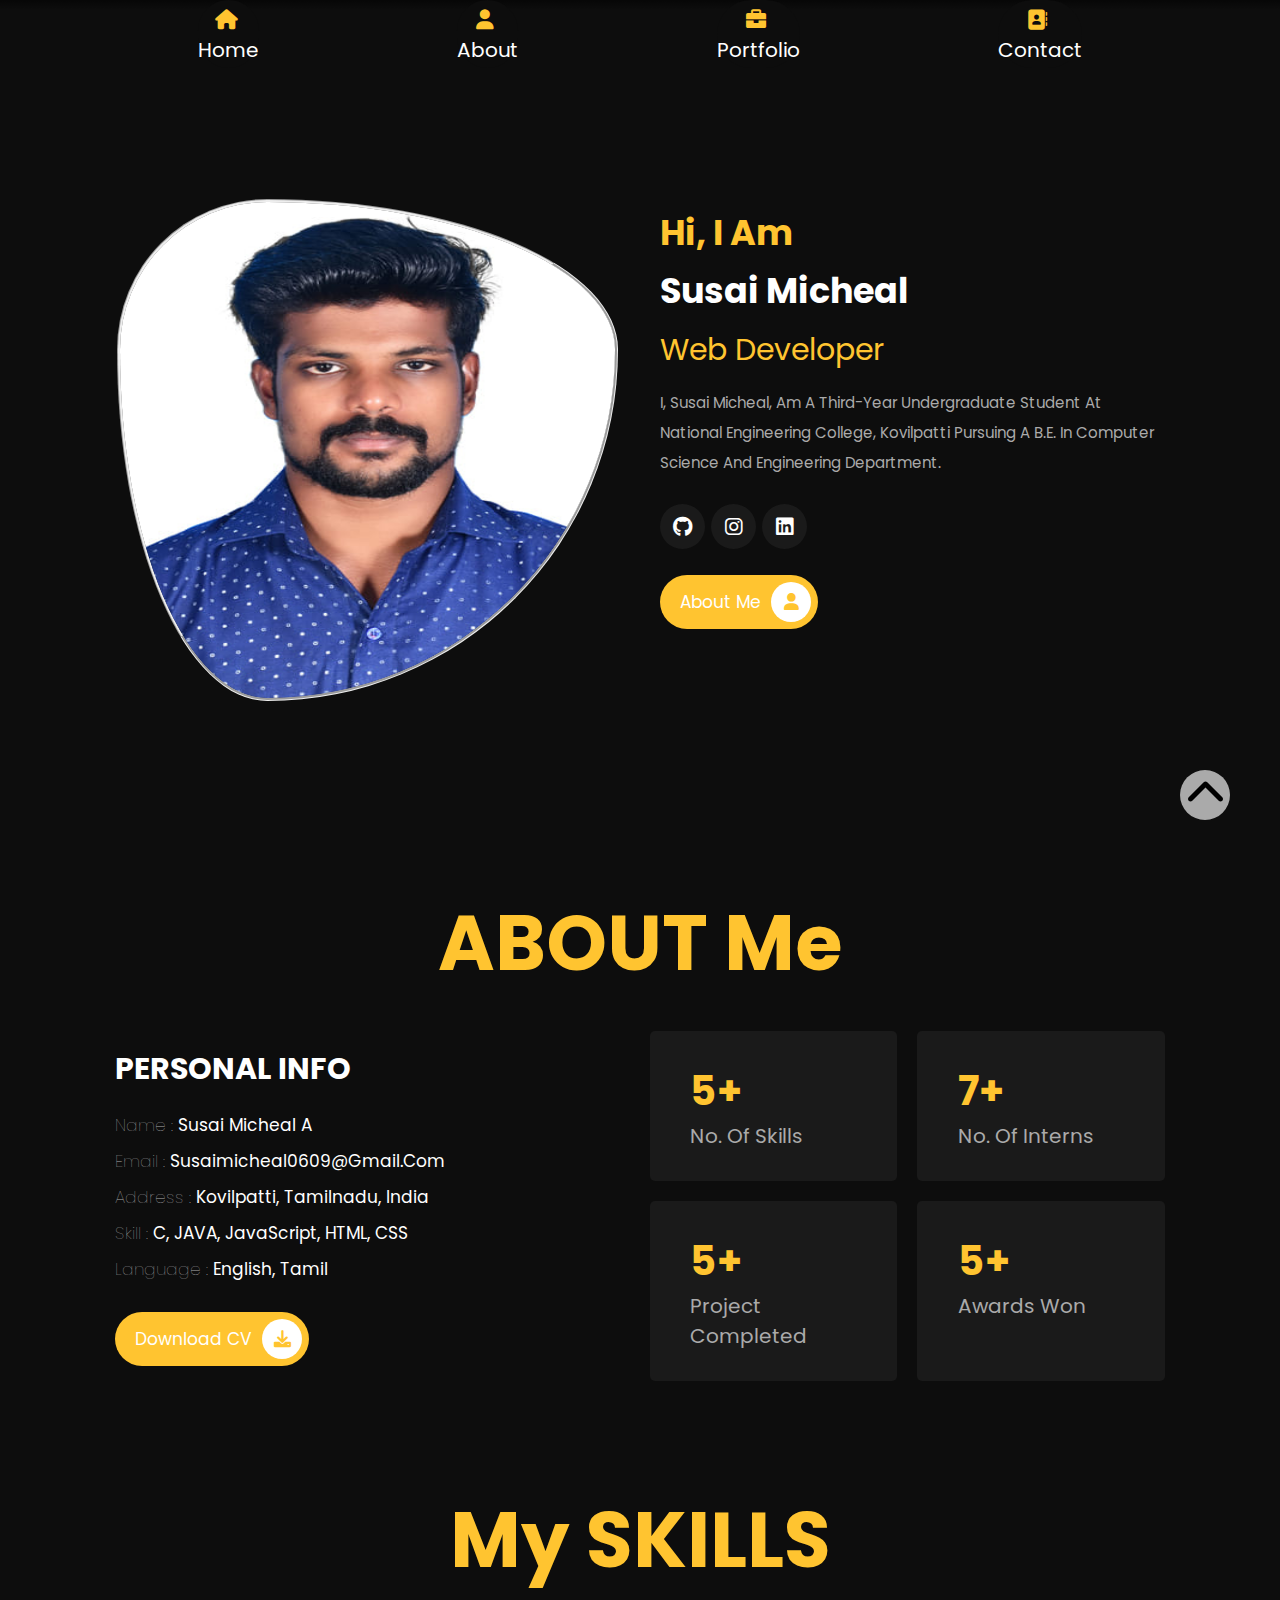
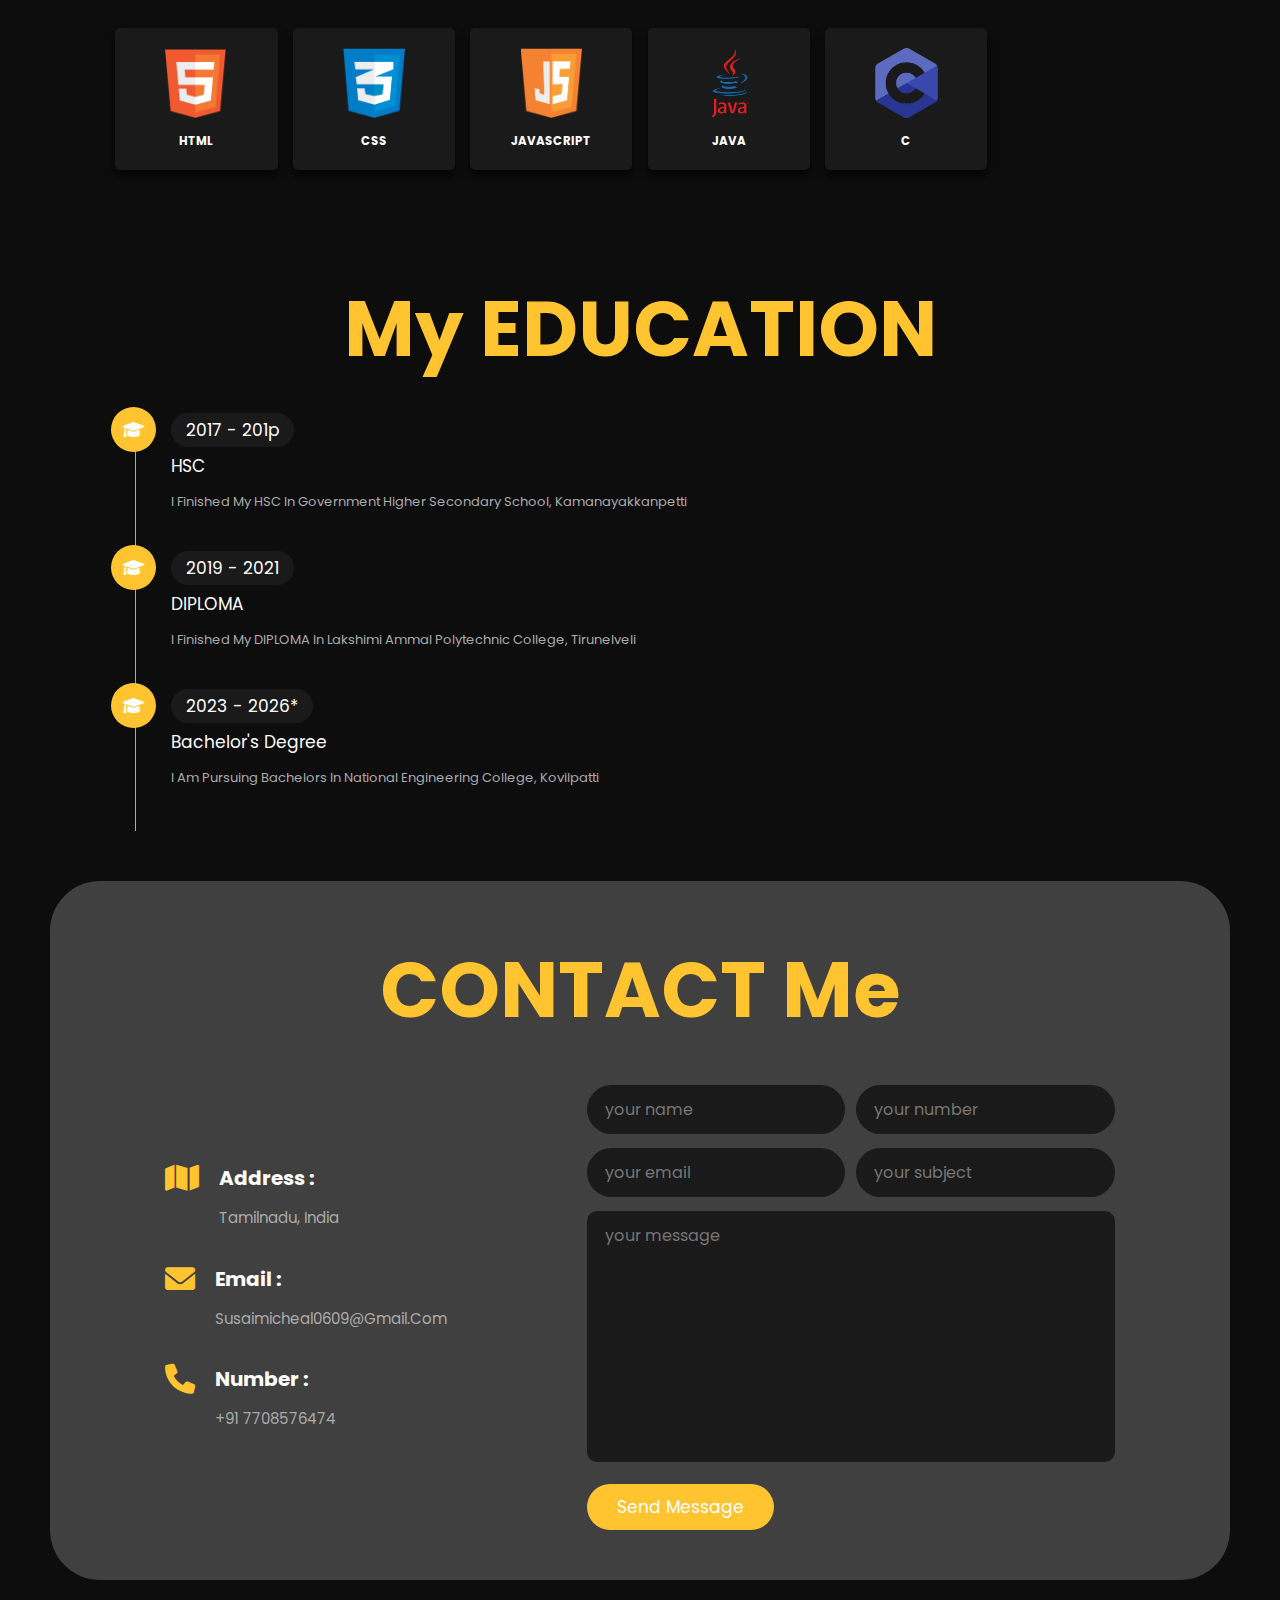
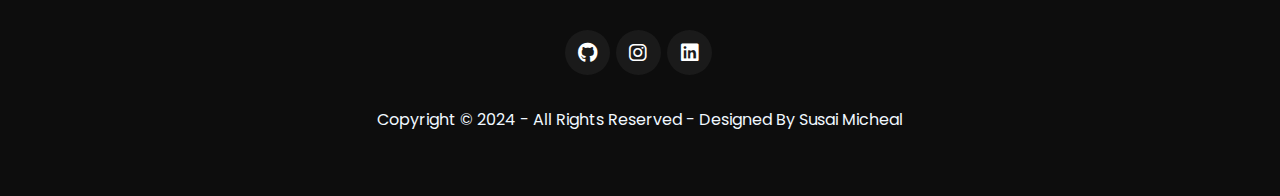
<file: Portfolio/index.html>
<!DOCTYPE html>
<html>
<head>
	<title>Home</title>
	<link rel="stylesheet" type="text/css" href="style.css">
	<link rel="stylesheet"  href="https://cdnjs.cloudflare.com/ajax/libs/font-awesome/6.0.0/css/all.min.css">

</head>
<body>
<section id="home" class="home">
<header>
    <div class="container">
        
        <nav class="navbar">
            <a href="index.html"> <i class="fas fa-home"></i> Home </a>
            <a href="index.html#about"> <i class="fas fa-user"></i> About </a>
            <a href="index.html#portfolio"> <i class="fas fa-briefcase"></i> Portfolio </a>
            <a href="index.html#contact"> <i class="fas fa-address-book"></i> Contact </a>
        </nav>
    </div>
</header>



    <div class="image" style="padding-top: 70px;">
        <img src="me.jpg">
    </div>

    <div class="content">
        <h3 style="color: rgb(255, 196, 48);">Hi, I am </h3>
            <h3> Susai Micheal </h3>
        <span style="color:rgb(255, 196, 48);">Web Developer</span>
        <p>I, Susai Micheal, am a third-year undergraduate student at National Engineering College, Kovilpatti pursuing a B.E. in Computer Science And Engineering Department.
        </p>
        <br>
        <div class="share">
            <!-- <a href="#" target="_blank" class="fab fa-facebook-f"></a> -->
            <a href="https://github.com/Mic0609" target="_blank" class="fab fa-github"></a>
            <!--<a href="https://x.com/J_u_s_t_bleeks?t=n9-_m9t238njREqOeAlshg&s=09" target="_blank" class="fab fa-twitter"></a>-->
            <a href="https://www.instagram.com/susai_mic_0609?utm_source=qr&igsh=MWQxbTdjMTlsYXltNw=="target="_blank" class="fab fa-instagram"></a>
            <a href="https://www.linkedin.com/in/susai-micheal-a-229b38255?utm_source=share&utm_campaign=share_via&utm_content=profile&utm_medium=android_app"target="_blank" class="fab fa-linkedin"></a>
        </div>
        <br>
        <a href="index.html#about" class="btn">About Me<i class="fas fa-user"></i></a>
    </div>
</section>
<section id="about" class="about">
    <h1 class="heading"> About <span>Me</span> </h1>
    <div class="row">
        <div class="info-container">
            <h1>personal info</h1>
            <div class="box-container">

                <div class="box">
                    <h3><span>Name : </span>Susai Micheal A</h3>
                    <h3><span>Email : </span>susaimicheal0609@gmail.com</h3>
                    <h3><span>Address : </span>Kovilpatti, Tamilnadu, India</h3>
                    <h3><span>Skill : </span>C, JAVA, JavaScript, HTML, CSS</h3>
                    <h3><span>Language : </span>English, Tamil</h3>
                </div>

            </div>
            <a href="images/CV.pdf" target="_blank" class="btn">Download CV<i class="fas fa-download"></i></a>
        </div>

        <div class="count-container">

            <div class="box">
                <h3>5+</h3>
                <p>No. of Skills</p>
            </div>

            <div class="box">
                <h3>7+</h3>
                <p>No. of Interns</p>
            </div>

            <div class="box">
                <h3>5+</h3>
                <p>Project Completed</p>
            </div>

            <div class="box">
                <h3>5+</h3>
                <p>Awards Won</p>
            </div>
            
        </div>

    </div>
</section>

<section class="skills">

    <h1 class="heading"><span>my</span> skills</h1>

    <div class="box-container">
        
        <div class="box">
            <a href="https://en.wikipedia.org/wiki/HTML" target="_blank" >
            <img src="images/icon-1.png">
            </a>
            <h3>html</h3>
        </div>

        <div class="box">
            <a href="https://en.wikipedia.org/wiki/CSS" target="_blank" >
            <img src="images/icon-2.png">
            </a>
            <h3>css</h3>
        </div>

        <div class="box">
            <a href="https://en.wikipedia.org/wiki/JavaScript" target="_blank" >
            <img src="images/icon-3.png">
            </a>
            <h3>javascript</h3>
        </div>

        <div class="box">
            <a href="https://en.wikipedia.org/wiki/Java_(programming_language)" target="_blank" >
            <img src="images/java.png">
            </a>
            <h3>Java</h3>
        </div>

        <div class="box">
            <a href="https://en.wikipedia.org/wiki/C_(programming_language)" target="_blank" >
            <img src="images/icon-5.png">
            </a>
            <h3>c</h3>
        </div>

    </div>
</section>

<section class="education">

    <h1 class="heading"><span>my</span> education</h1>

    <div class="box-container" id="testing">
        <div class="box" >
            <i class="fas fa-graduation-cap"></i>
            <span>2017 - 201p</span>
            <h3>HSC</h3>
            <p>I finished my HSC in Government Higher Secondary School, Kamanayakkanpetti</p>
        </div>
        

        <div class="box">
            <i class="fas fa-graduation-cap"></i>
            <span>2019 - 2021</span>
            <h3>DIPLOMA</h3>
            <p>I finished my DIPLOMA in Lakshimi Ammal Polytechnic College, Tirunelveli</p>
        </div>

        <div class="box">
            <i class="fas fa-graduation-cap"></i>
            <span>2023 - 2026*</span>
            <h3>Bachelor's Degree</h3>
            <p>I am pursuing bachelors in National Engineering College, Kovilpatti</p>
        </div>

    </div>
    
</section>
<section  id="contact" class="contact" >
   
    <h1 class="heading"> contact <span>me</span> </h1>
    
    <div class="row">
    
        <div class="info-container">
    
                    <div class="box-container">
    
                <div class="box">
                    <i class="fas fa-map"></i>
                    <div class="info">
                        <h3>address :</h3>
                        <p>Tamilnadu, India</p>
                    </div>
                </div>
    
                <div class="box">
                    <i class="fas fa-envelope"></i>
                    <div class="info">
                        <h3>email :</h3>
                        <p>susaimicheal0609@gmail.com</p>
                    </div>
                </div>
    
                <div class="box">
                    <i class="fas fa-phone"></i>
                    <div class="info">
                        <h3>number :</h3>
                        <p>+91 7708576474</p>
                    </div>
                </div>
    
            </div>
    
        
    
        </div>
    
        <form action="">
    
            <div class="inputBox">
                <input type="text" placeholder="your name">
                <input type="number" placeholder="your number">
            </div>
    
            <div class="inputBox">
                <input type="email" placeholder="your email">
                <input type="text" placeholder="your subject">
            </div>
    
            <textarea name="" placeholder="your message" id="" cols="30" rows="10"></textarea>
    
            <input type="submit" value="send message" class="btn">
    
        </form>
    
    </div>
    </section>
    <footer>
        <div class="share">
            <!-- <a href="#" target="_blank" class="fab fa-facebook-f"></a> -->
            <a href="https://github.com/Mic0609" target="_blank" class="fab fa-github"></a>
            <!--<a href="https://x.com/J_u_s_t_bleeks?t=n9-_m9t238njREqOeAlshg&s=09" target="_blank" class="fab fa-twitter"></a>-->
            <a href="https://www.instagram.com/susai_mic_0609?utm_source=qr&igsh=MWQxbTdjMTlsYXltNw=="target="_blank" class="fab fa-instagram"></a>
            <a href="https://www.linkedin.com/in/susai-micheal-a-229b38255?utm_source=share&utm_campaign=share_via&utm_content=profile&utm_medium=android_app"target="_blank" class="fab fa-linkedin"></a>
        </div>
        <br>
        <br>
        <p style="color: aliceblue; font-size:medium;">Copyright &copy; 2024 - All rights reserved - Designed By Susai Micheal</p>
    </footer>
        <a class="back-to-top" href="#home"><i class="fas fa-chevron-up"></i></a>

</body>
</html>
</file>
<file: Portfolio/style.css>
@import url('https://fonts.googleapis.com/css2?family=Poppins:ital,wght@0,100;0,300;0,500;0,600;0,800;1,200&display=swap');
*{
	font-family: 'Poppins', sans-serif;
	margin: 0;
	padding: 0;
	box-sizing: border-box;
	text-decoration: none;
	outline: none;
	border: none;
	text-transform: capitalize;
}

html{
	font-size: 62.7%;
	overflow-x: hidden;
	scroll-behavior: smooth;
}
html::-webkit-scrollbar{
	width: 1rem;
	scroll-behavior: smooth;
}
html::-webkit-scrollbar-track{
	background: #0d0d0d;
	scroll-behavior: smooth;
}
html::-webkit-scrollbar-thumb{
	background: rgb(48, 165, 255);
    scroll-behavior: smooth;
}

body{
	background: #0d0d0d;
	padding-bottom: 6.4rem;
}
.container {
    width: 100%;
    max-width: 122.5rem;
    margin: 0 auto;
    padding: 0 2.4rem;
}
header {
    width: 100%;
    position: absolute;
    top: 0;
    left: 0;
    z-index: 1;
    background-image: linear-gradient(to bottom,rgba(0,0,0,0.5), transparent);
	padding-bottom: 10px;
}
.navbar{
	position:absolute;
	/* bottom: 0; */
	left: 0;
	right: 0;
	display: flex;
	justify-content: space-evenly;
	z-index: 10000;
	align-items: right;
	border-radius: 40px;

}
.navbar a{
	/* padding: 2rem; */
    padding-bottom: 3px;
    padding-top: 5px;
    font-size: 2rem;
    color: #fff;
    flex-basis: min-content;
    background: #0d0d0d;
    /* flex: 0.3; */
    text-align: center;
    transition: .2s linear;
    border-radius: 40px;

	
}
.navbar a i{
	color:  rgb(255, 196, 48);;
	padding-right:.5rem ;
	border-radius: 40px;
}
.navbar a:hover{
	/* background:  rgb(132, 245, 245);; */
	text-shadow: #aaa;
	transition: 1.5s;
	padding:20px;
	border-radius: 10px;
	/* box-shadow: 0 5px 20px 0 rgba(2, 233, 156, 0.952) inset,0 5px 20px 0 rgba(2, 233, 156, 0.952),
				0 5px 20px 0 rgba(2, 233, 156, 0.952) inset,0 5px 20px 0 rgba(2, 233, 156, 0.952); */
}

.navbar a:hover i{
	color: #fff;
}

section{
	padding: 5rem 9%;
}

.home {

  display: flex;
  align-items: center;
  flex-wrap: wrap;
  gap: 4rem;
  min-height: calc(100vh - 6.5rem);
}

.home .image {
  flex: 1 1 42rem;
  text-align: center;
}

.home .image img {
  height: 50rem;
  width: 50rem;
  border-radius: 30% 70% 70% 30% / 30% 30% 70% 70%;
  border-style: groove;
}

.home .content {
	flex: 1 1 42rem;
}

.home .content h3 {
  color: #fff;
  font-size: 35px;
  padding-bottom: .5rem;
}

.home .content span {
  font-size: 3rem;
  color:  rgb(255, 196, 48);;
  padding: .5rem 0;
  display: block;
}

.home .content p {
  font-size: 1.5rem;
  color: #aaa;
  padding: 1rem 0;
  line-height: 2;
}

.btn{
	display: inline-block;
	margin-top: 1rem;
	border-radius: 5rem;
	background:  rgba(255, 196, 48);;
	color: #fff;
	padding: .7rem;
	font-size: 1.7rem;
	padding-left: 2rem;
	text-align: center
}
.btn i{
	width: 4rem;
	height: 4rem;
	line-height: 4rem;
	background: #fff;
	color:  rgba(255, 196, 48);;
	border-radius: 50%;
	margin-left: 1rem;
	text-align: center;
	transition: .3s linear;
}
.btn:hover i{
	margin-left: 4rem;
}

.heading{
	text-align: center;
	font-size: 6vw;
	color: #fff;
	text-transform: uppercase;
	margin-bottom: 3rem;
}
.heading{
	text-transform: uppercase;
	color:  rgb(255, 196, 48);
}
.about .row {
	display: flex;
	align-items: center;
	flex-wrap: wrap;
	gap: 2rem;
}
.about .row .info-container{
	flex: 1 1 42rem;
}
.about .row .info-container h1{
	font-size: 3rem;
	color: #fff;
	text-transform: uppercase;
	padding-bottom: 1rem;
}
.about .row .info-container .box-container{
	padding: 1rem 0;
	display: flex;
	flex-wrap: wrap;
	gap: 2rem;
}
.about .row .info-container .box-container .box{
	flex: 1 1 20rem;
}
.about .row .info-container .box-container .box h3{
	font-size: 1.7rem;
	color: #fff;
	padding-bottom: 10px;
	font-weight: normal;
}
.about .row .info-container .box-container .box h3 span{
	color: #aaa;
	font-weight:lighter;
}
.about .row .count-container{
    flex: 1 1 42rem;
    display: flex;
	flex-wrap: wrap;
	gap: 2rem;
}
.about .row .count-container .box{
	flex: 1 1 20rem;
	padding: 3rem 4rem;
	background: #1a1a1a;
	border-radius: .5rem;
	box-shadow: 0 0.5rem 1 rem rgba(0,0,0,0.7);

}
.about .row .count-container .box h3{
	font-size: 4rem;
	color:  rgb(255, 196, 48);;
}
.about .row .count-container .box p{
	font-size: 2rem;
	color: #aaa;
}

.skills .box-container{
	display: grid;
	grid-template-columns: repeat(auto-fill, minmax(16rem, 1fr));
	gap: 1.5rem;
}
.skills .box-container .box{
	padding: 2rem;
	text-align: center;
	box-shadow: 0 0.5rem 1rem rgba(0, 0, 0, 0.7);
	border-radius: .5rem;
	background: #1a1a1a;
}
.skills .box-container .box h3{
	color: #fff;
	text-transform: uppercase;
}
.skills .box-container .box img{
	height: 7rem;
	margin-bottom: 1rem;
}
.skills .box-container .box:hover{
	background: #fff;
}
.skills .box-container .box:hover h3{
	color: #0d0d0d;
}

.education .box-container{
	display: flex;
	flex-wrap: wrap;
}
.education .box-container .box{
	flex: 1 1 40rem;
	margin-left: 2rem;
	padding-top: 0;
	padding-bottom: 30px;
	padding-left: 3.5rem;
	border-left: .1rem solid #aaa;
	position: relative;
}
#testing
{
	display: block;
}
.education .box-container .box i{
	height: 4.5rem;
	width: 4.5rem;
	line-height: 4.5rem;
	font-size: 1.7rem;
	border-radius: 50%;
	background:  rgb(255, 196, 48);;
	color: #fff;
	text-align: center;
	position: absolute;
	top: -1rem;
	left: -2.5rem;
}
.education .box-container .box span{
	font-size: 1.7rem;
	color: #fff;
	border-radius: 5rem;
	background: #1a1a1a;
	padding: .5rem 1.5rem;
}
.education .box-container .box h3{
	font-size: 1.7rem;
	color: #fff;
	font-weight: normal;
	padding-top: 3rem;
	padding: 1rem 0;
}
.education .box-container .box p{
	font-size: 1.3rem;
	color: #aaa;
	line-height: 2;
	padding-bottom: 1rem;
}
.portfolio{
	text-align: center;
}
.portfolio .box-container{
	display: grid;
	grid-template-columns: repeat(auto-fit, minmax(31rem, 1fr));
	gap : 1.5rem;
	margin-bottom: 2rem;
}

.portfolio .box-container .box{
	height: 30rem;
	overflow: hidden;
	position: relative;
}
.portfolio .box-container .box img{
	height: 100%;
	width: 100%;
	object-fit: cover;
}
.portfolio .box-container .box .content{
	position: absolute;
	top: 0; left: 0;
	height: 100%;
	width: 100%;
	background: #1a1a1a;
	display: flex;
	flex-flow: column;
	align-items: center;
	justify-content: center;
	padding: 2rem;
	transform: translateY(-100%);
	transition: 0.2s linear;
}

.portfolio .box-container .box:hover .content{
	transform: translateY(0%);
}

.portfolio .box-container .box .content h3{
	color: #fff;
	font-size: 2.5rem;
	font-weight: normal;
	text-transform: uppercase;
}
.portfolio .box-container .box .content p{
	color: #aaa;
	line-height: 2;
	font-size: 1.5rem;
	padding: 1rem 0;
}

.portfolio .box-container .box .content a{
	font-size: 2rem;
	color:  rgb(255, 196, 48);;
}
.portfolio .box-container .box .content a:hover{
	color: #fff;
}

.contact{
	background-color: #404040;
    border-radius: 50px;
    margin-left: 50px;
    margin-bottom: 50px;
    margin-right: 50px;
}
.contact .row{
	display: flex;
	align-items: center;
	flex-wrap: wrap;
	gap: 2rem;
}
.contact .row .info-container{
	width: 40rem;
}
.contact .row .info-container h1{
	font-size: 3rem;
	text-transform: uppercase;
	color: #fff;
	padding-bottom: 1rem;
}
.contact .row .info-container p{
	font-size: 1.5rem;
	line-height: 2;
	color: #aaa;
	padding: 1rem 0;
}
.contact .row .info-container .box-container{
	padding: 2rem 0;
}
.contact .row .info-container .box-container .box{
	display: flex;
	gap : 2rem;
	padding: 1rem 0;
}
.contact .row .info-container .box-container .box i{
	font-size: 3rem;
	color:  rgb(255, 196, 48);;
}
.contact .row .info-container .box-container .box h3{
	font-size: 2rem;
	color: #fff;
}
footer{
	text-align: center;
}
 .share a{
	font-size: 2rem;
	height: 4.5rem;
	width: 4.5rem;
	line-height: 4.5rem;
	border-radius: 50%;
	background: #1a1a1a;
	text-align: center;
	margin-right: 0.3rem;
	color: #fff;
}
 .share a:hover{
	background:  rgb(48, 165, 255);
	
	transition: 2sec;
}

.contact .row form{
	flex: 1 1 42rem;
}
.contact .row form .inputBox{
	display: flex;
	flex-wrap: wrap;
	justify-content: space-between;
}
.contact .row form .inputBox input{
	width: 49%;
}
.contact .row form .inputBox input , 
.contact .row form textarea{
	border-radius: 5rem;
	padding: 1.2rem 1.8rem;
	font-size: 1.6rem;
	color: #fff;
	background: #1a1a1a;
	text-transform: none;
	margin: 0.7rem 0;
}
.contact .row form textarea{
	width: 100%;
	border-radius: 1rem;
	resize: none;
	height: 25rem;
}

.contact .row form .btn{
	cursor: pointer;
	padding: 1rem 3rem;
}
.contact .row form .btn:hover{
	background: #fff;
	color: #0d0d0d;
}

@media (max-width:  1200px){
	html{
		font-size: 55%;
	}
	section{
		padding: 3rem 2rem;
	}
}

@media (max-width: 768px){
	.heading{
		font-size: 12vw;
	}
	.navbar a i{
		padding: 0;
	}
	.navbar a span{
		display: none;
	}
	.navbar a:hover{
		padding-bottom:2rem ;
	}
	.home{
		text-align: center;
		gap: 2rem;
	}
	.home .image img{
		height: 30rem;
		width: 30rem;
	}
	.home .content h3{
		font-size: 3rem;
	}
	.home .content span{
		font-size: 2.5rem;
	}
	.contact .row form .inputBox input{
		width: 100%;
		margin-bottom: 1rem;
	}

}
.back-to-top
{
	position: fixed;
	width: 50px;
	height: 50px;
	background: #aaa;
	bottom: 80px;
	right: 50px;
	border-radius: 50px;
	text-decoration: none;
	text-align: center;
	line-height: 50px;
	color: #000;
	font-size: 40px;
	
	
}
@media (max-width:  450px){
	html{
		font-size: 50%;
	}
	
}
</file>
